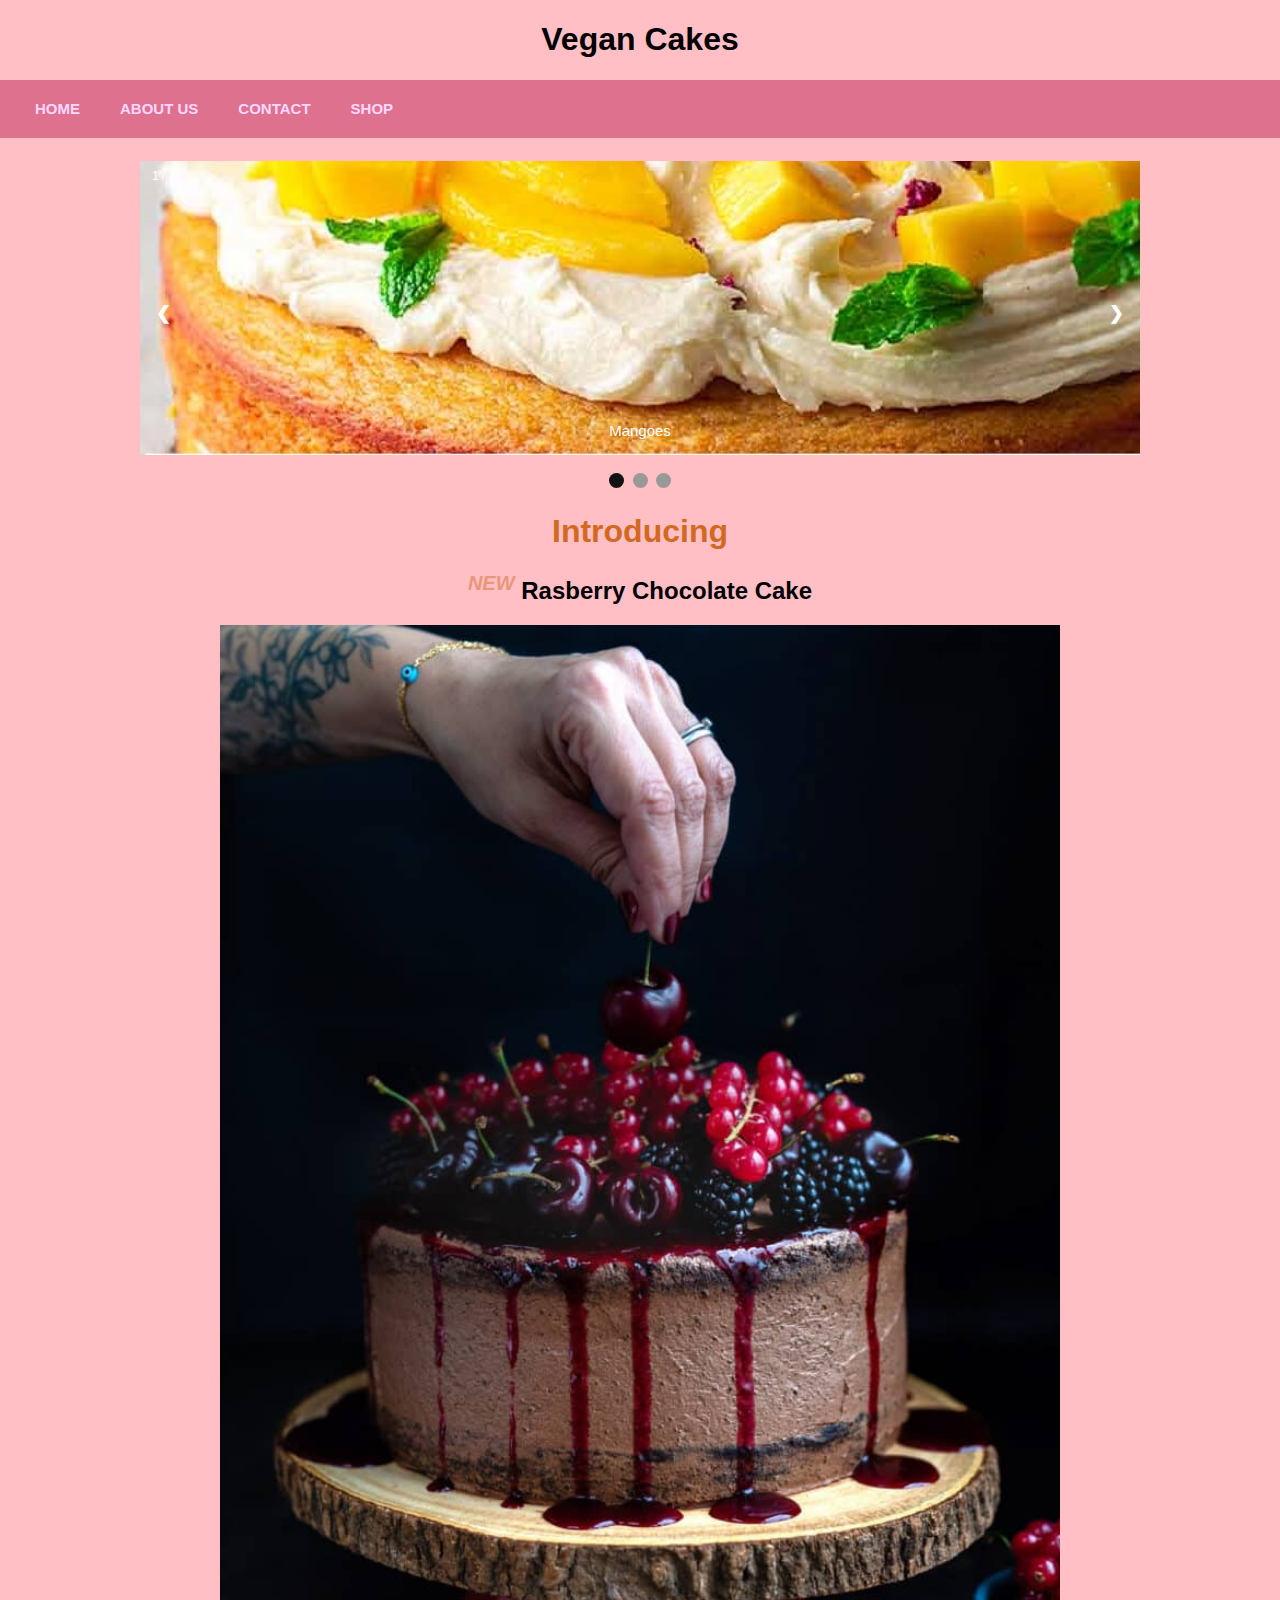
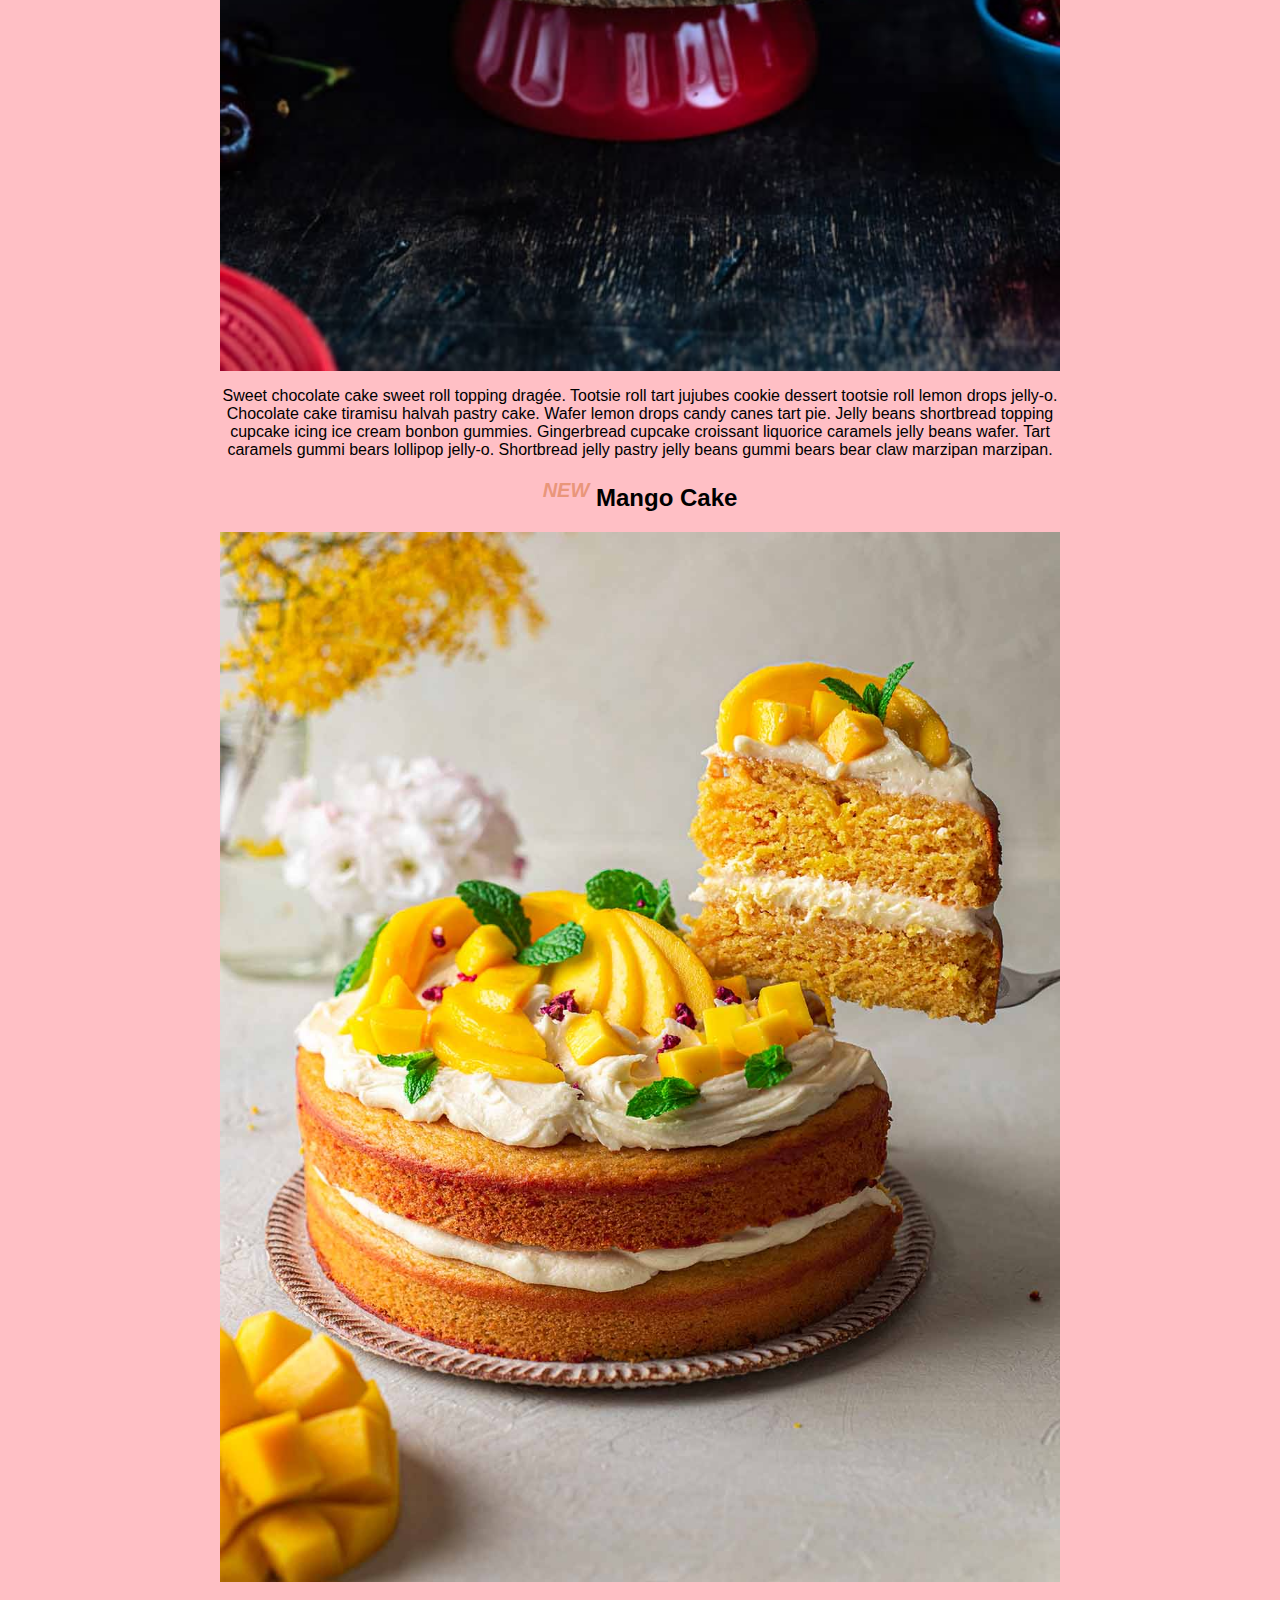
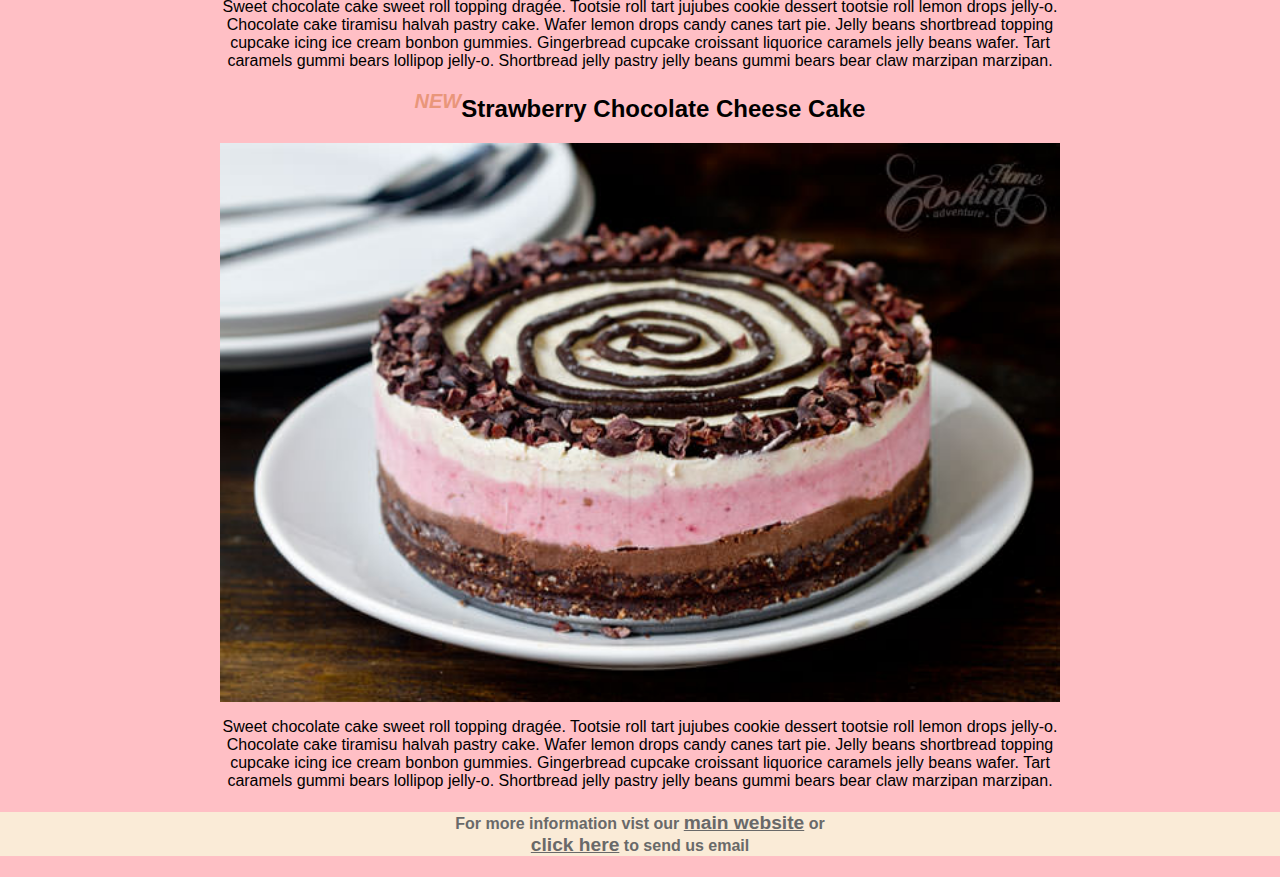
<file: index.html>
<!DOCTYPE html>
<head> 

<title>Vegan Cakes</title>
<link rel="stylesheet" href="stylesheet.css">


<center><h1>Vegan Cakes</h1> </center>

<nav class="top-navigation">
    
<ul>    
<li><a href="index.html" >HOME</a> </li>
<li><a href="about.html" >ABOUT US</a></li>
<li><a href="contact.html" >CONTACT</a></li>
<li><a href="shop.html" >SHOP</a></li>

</ul>    
</nav>

<br/>

  <div class="slideshow-container">
      <div class="mySlides fade">
        <div class="numbertext">1 / 3</div>
        <img src="images/gallery_1.jpg" style="width:100%">
        <div class="text">Mangoes</div>
      </div>
      <div class="mySlides fade">
        <div class="numbertext">2 / 3</div>
        <img src="images/gallery_2.jpg" style="width:100%">
        <div class="text">Berries</div>
      </div>
      <div class="mySlides fade">
        <div class="numbertext">3 / 3</div>
        <img src="images/gallery_3.jpg" style="width:100%">
        <div class="text">Strawberries</div>
      </div>
      <a class="prev" onclick="plusSlides(-1)">&#10094;</a>
      <a class="next" onclick="plusSlides(1)">&#10095;</a>
    </div> 
     <br>
    <div style="text-align:center">
      <span class="dot" onclick="currentSlide(1)"></span>
      <span class="dot" onclick="currentSlide(2)"></span>
      <span class="dot" onclick="currentSlide(3)"></span>
    </div>
     <script>
      var slideIndex = 1;
      showSlides(slideIndex);
      function plusSlides(n) {
        showSlides(slideIndex += n);
      }
      function currentSlide(n) {
        showSlides(slideIndex = n);
      }
      function showSlides(n) {
        var i;
        var slides = document.getElementsByClassName("mySlides");
        var dots = document.getElementsByClassName("dot");
        if(n > slides.length) {
          slideIndex = 1
        }
        if(n < 1) {
          slideIndex = slides.length
        }
        for(i = 0; i < slides.length; i++) {
          slides[i].style.display = "none";
        }
        for(i = 0; i < dots.length; i++) {
          dots[i].className = dots[i].className.replace(" active", "");
        }
        slides[slideIndex - 1].style.display = "block";
        dots[slideIndex - 1].className += " active";
      }
    </script>
    
  

</head>

<center><body>
 <h1 style="color:chocolate; ">Introducing</h1>
    <figure >
        <h2 style="width:70%;" > <sup style="color: darksalmon; font-style: italic;">NEW</sup> Rasberry Chocolate Cake </h2> 
<image src="images/image_1.jpg" width="70%"></image>
       <p  style="width:70%;" >Sweet chocolate cake sweet roll topping dragée. Tootsie roll tart jujubes cookie dessert tootsie roll lemon drops jelly-o. Chocolate cake tiramisu halvah pastry cake. Wafer lemon drops candy canes tart pie. Jelly beans shortbread topping cupcake icing ice cream bonbon gummies. Gingerbread cupcake croissant liquorice caramels jelly beans wafer. Tart caramels gummi bears lollipop jelly-o. Shortbread jelly pastry jelly beans gummi bears bear claw marzipan marzipan.</p>
</figure>
    
        <figure>
         <h2 style="width:70%;"> <sup style="color: darksalmon; font-style: italic;">NEW</sup> Mango Cake </h2>
<image src="images/image_10.jpg" width="70%"></image>
       <p  style="width:70%;" >Sweet chocolate cake sweet roll topping dragée. Tootsie roll tart jujubes cookie dessert tootsie roll lemon drops jelly-o. Chocolate cake tiramisu halvah pastry cake. Wafer lemon drops candy canes tart pie. Jelly beans shortbread topping cupcake icing ice cream bonbon gummies. Gingerbread cupcake croissant liquorice caramels jelly beans wafer. Tart caramels gummi bears lollipop jelly-o. Shortbread jelly pastry jelly beans gummi bears bear claw marzipan marzipan.</p>
</figure>
    
        <figure>
        <h2 style="width:70%;"> <sup style="color: darksalmon; font-style: italic;">NEW</sup>Strawberry Chocolate Cheese Cake </h2>
<image src="images/image_12.jpg" width="70%"></image>
       <p  style="width:70%;" >Sweet chocolate cake sweet roll topping dragée. Tootsie roll tart jujubes cookie dessert tootsie roll lemon drops jelly-o. Chocolate cake tiramisu halvah pastry cake. Wafer lemon drops candy canes tart pie. Jelly beans shortbread topping cupcake icing ice cream bonbon gummies. Gingerbread cupcake croissant liquorice caramels jelly beans wafer. Tart caramels gummi bears lollipop jelly-o. Shortbread jelly pastry jelly beans gummi bears bear claw marzipan marzipan.</p>
</figure>
    
</body></center>

<center><footer style="width:100%;height:100%;background-color: antiquewhite;">
   
  <h4 style="width:30%;color:dimgrey;">For more information vist our <a href="http://www.google.com" target="_blank" style="color:dimgrey;"><big>main website</big></a> or <a href="mailto:christina.vil.lapc@gmail.com" style="color:dimgrey;"><big>click here</big></a> to send us email</h4> 
</footer></center>
</file>
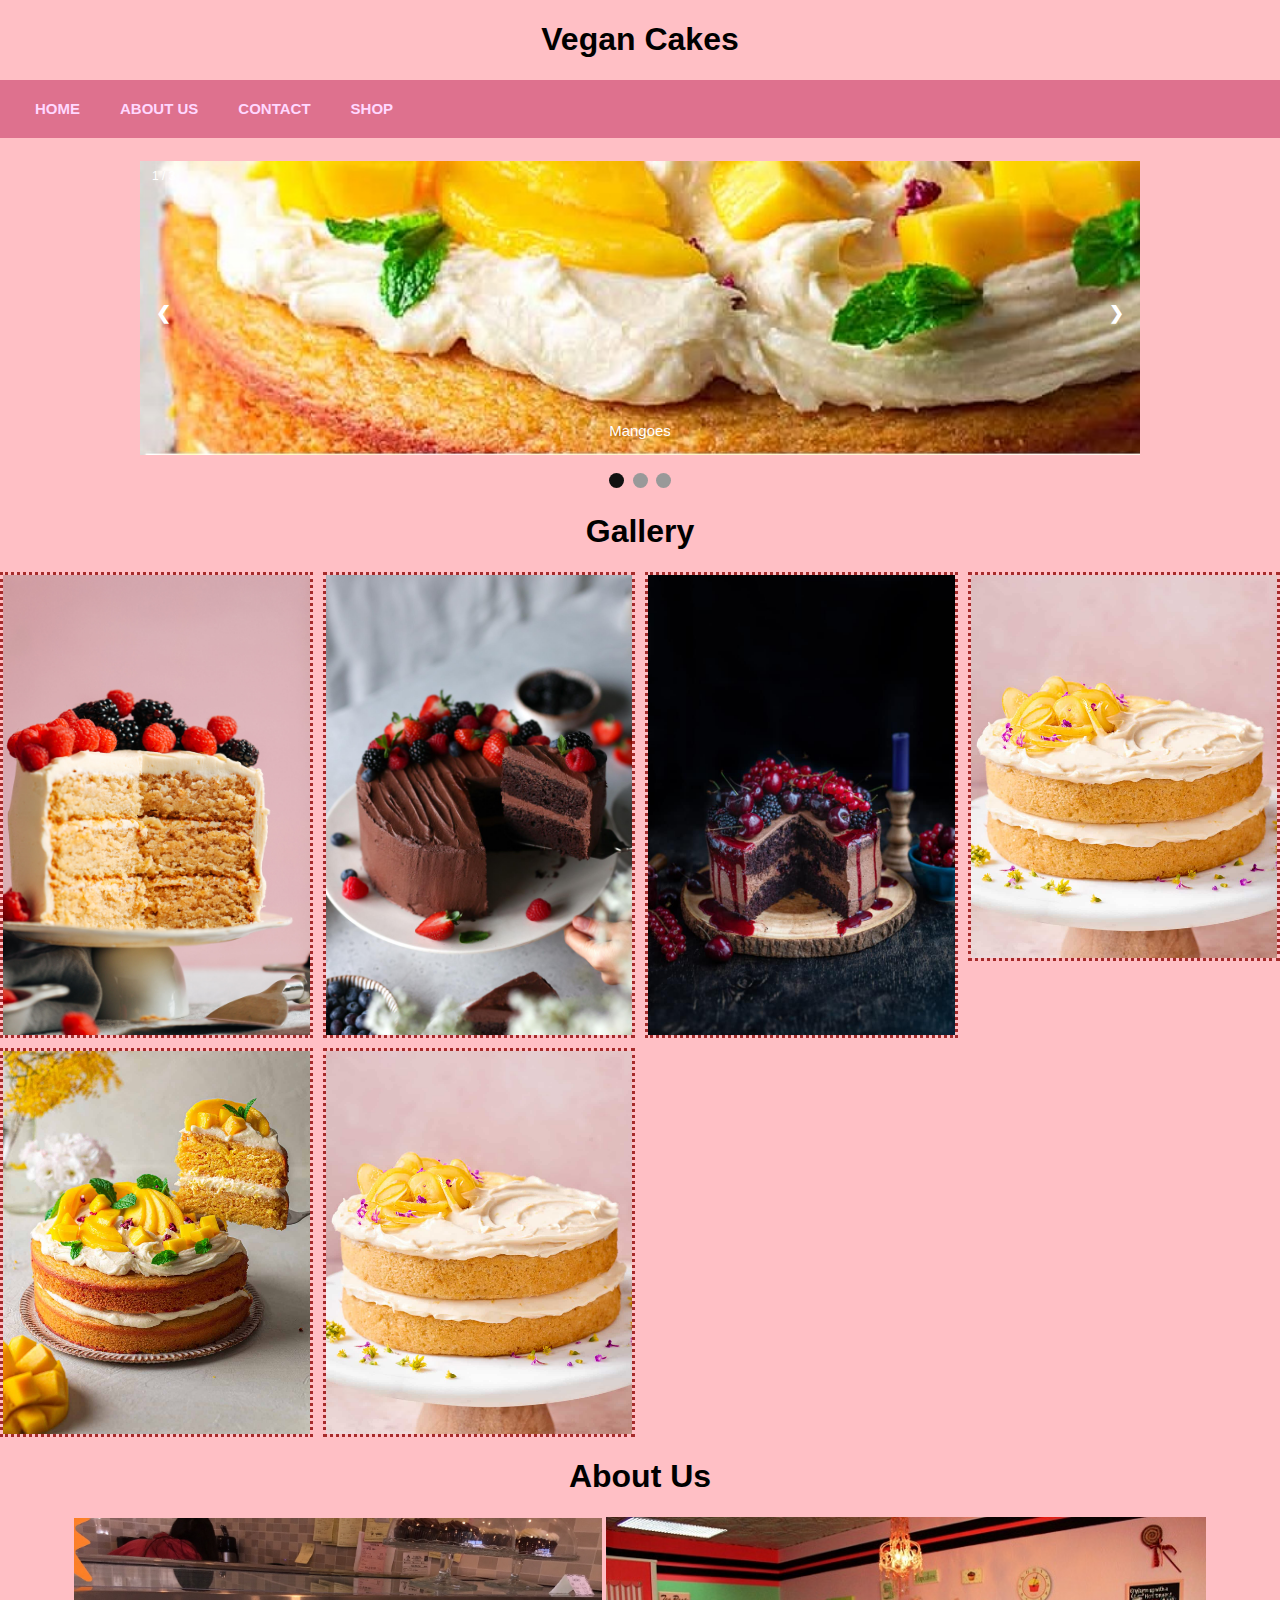
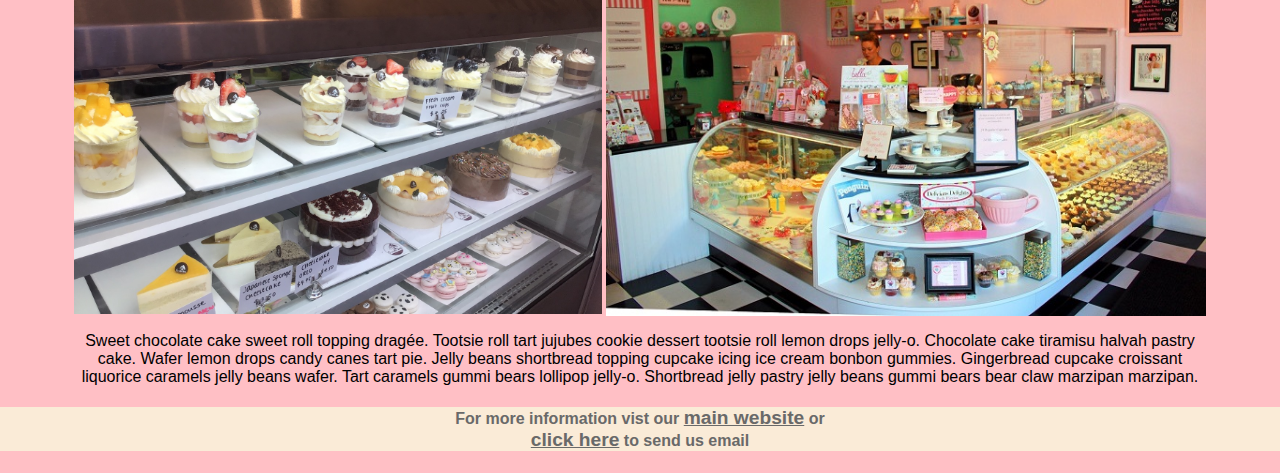
<file: about.html>
<!DOCTYPE html>
<head> 

<title>About Vegan Cakes</title>
<link rel="stylesheet" href="stylesheet.css">

<center><h1>Vegan Cakes</h1> </center>

<nav class="top-navigation">
    
<ul>    
<li><a href="index.html" >HOME</a> </li>
<li><a href="about.html" >ABOUT US</a></li>
<li><a href="contact.html" >CONTACT</a></li>
<li><a href="shop.html" >SHOP</a></li>

</ul>    
</nav>

<br/>   
       
    
<div class="slideshow-container">
      <div class="mySlides fade">
        <div class="numbertext">1 / 3</div>
        <img src="images/gallery_1.jpg" style="width:100%">
        <div class="text">Mangoes</div>
      </div>
      <div class="mySlides fade">
        <div class="numbertext">2 / 3</div>
        <img src="images/gallery_2.jpg" style="width:100%">
        <div class="text">Berries</div>
      </div>
      <div class="mySlides fade">
        <div class="numbertext">3 / 3</div>
        <img src="images/gallery_3.jpg" style="width:100%">
        <div class="text">Strawberries</div>
      </div>
      <a class="prev" onclick="plusSlides(-1)">&#10094;</a>
      <a class="next" onclick="plusSlides(1)">&#10095;</a>
    </div> 
     <br>
    <div style="text-align:center">
      <span class="dot" onclick="currentSlide(1)"></span>
      <span class="dot" onclick="currentSlide(2)"></span>
      <span class="dot" onclick="currentSlide(3)"></span>
    </div>
     <script>
      var slideIndex = 1;
      showSlides(slideIndex);
      function plusSlides(n) {
        showSlides(slideIndex += n);
      }
      function currentSlide(n) {
        showSlides(slideIndex = n);
      }
      function showSlides(n) {
        var i;
        var slides = document.getElementsByClassName("mySlides");
        var dots = document.getElementsByClassName("dot");
        if(n > slides.length) {
          slideIndex = 1
        }
        if(n < 1) {
          slideIndex = slides.length
        }
        for(i = 0; i < slides.length; i++) {
          slides[i].style.display = "none";
        }
        for(i = 0; i < dots.length; i++) {
          dots[i].className = dots[i].className.replace(" active", "");
        }
        slides[slideIndex - 1].style.display = "block";
        dots[slideIndex - 1].className += " active";
      }
    </script>
</head>

<center><body>

<h1>Gallery</h1>
<div class="gallery-container">
    
    <div class="gallery-item">
    <img src="images/image_5.jpg" alt="image 1">
    </div>
    
    <div class="gallery-item">
    <img src="images/image_6.jpg" alt="image 2">
    </div>
    
    <div class="gallery-item">
    <img src="images/image_4.jpg" alt="image 3">
    </div>
    
    <div class="gallery-item">
    <img src="images/image_8.jpg" alt="image 3">
    </div>
    
    <div class="gallery-item">
    <img src="images/image_10.jpg" alt="image 3">
    </div>
    
    <div class="gallery-item">
    <img src="images/image_8.jpg" alt="image 3">
    </div>
    
    
    
</div>
    

    <figure>
         <figcaption> <h1> About Us</h1> </figcaption>
<image src="images/store_3.jpg" width="44%"></image>
        <image src="images/store_1.jpg" width="50%"></image>
       <p  style="width:94%;" >Sweet chocolate cake sweet roll topping dragée. Tootsie roll tart jujubes cookie dessert tootsie roll lemon drops jelly-o. Chocolate cake tiramisu halvah pastry cake. Wafer lemon drops candy canes tart pie. Jelly beans shortbread topping cupcake icing ice cream bonbon gummies. Gingerbread cupcake croissant liquorice caramels jelly beans wafer. Tart caramels gummi bears lollipop jelly-o. Shortbread jelly pastry jelly beans gummi bears bear claw marzipan marzipan.</p>
</figure>
    
        
    
</body></center>

<center><footer style="width:100%;height:100%;background-color: antiquewhite;">
   
  <h4 style="width:30%;color:dimgrey;">For more information vist our <a href="http://www.google.com" target="_blank" style="color:dimgrey;"><big>main website</big></a> or <a href="mailto:christina.vil.lapc@gmail.com" style="color:dimgrey;"><big>click here</big></a> to send us email</h4> 
</footer></center>
</file>
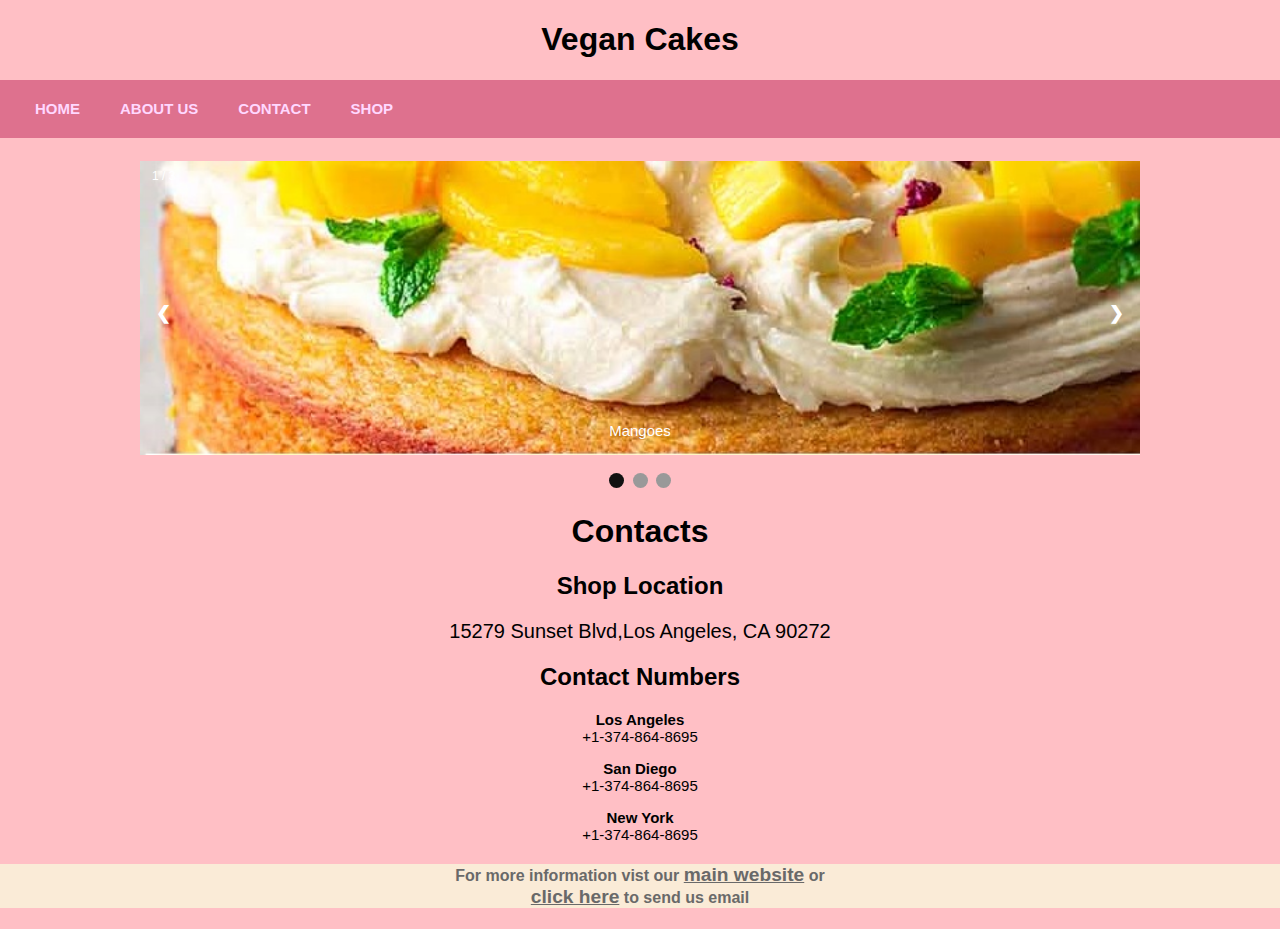
<file: contact.html>
<!DOCTYPE html>
<head> 

<title>Vegan Cakes Contacts</title>
<link rel="stylesheet" href="stylesheet.css">
<center><h1>Vegan Cakes</h1> </center>

<nav class="top-navigation">
    
<ul>    
<li><a href="index.html" >HOME</a> </li>
<li><a href="about.html" >ABOUT US</a></li>
<li><a href="contact.html" >CONTACT</a></li>
<li><a href="shop.html" >SHOP</a></li>

</ul>    
</nav>

<br/>   
    
<div class="slideshow-container">
      <div class="mySlides fade">
        <div class="numbertext">1 / 3</div>
        <img src="images/gallery_1.jpg" style="width:100%">
        <div class="text">Mangoes</div>
      </div>
      <div class="mySlides fade">
        <div class="numbertext">2 / 3</div>
        <img src="images/gallery_2.jpg" style="width:100%">
        <div class="text">Berries</div>
      </div>
      <div class="mySlides fade">
        <div class="numbertext">3 / 3</div>
        <img src="images/gallery_3.jpg" style="width:100%">
        <div class="text">Strawberries</div>
      </div>
      <a class="prev" onclick="plusSlides(-1)">&#10094;</a>
      <a class="next" onclick="plusSlides(1)">&#10095;</a>
    </div> 
     <br>
    <div style="text-align:center">
      <span class="dot" onclick="currentSlide(1)"></span>
      <span class="dot" onclick="currentSlide(2)"></span>
      <span class="dot" onclick="currentSlide(3)"></span>
    </div>
     <script>
      var slideIndex = 1;
      showSlides(slideIndex);
      function plusSlides(n) {
        showSlides(slideIndex += n);
      }
      function currentSlide(n) {
        showSlides(slideIndex = n);
      }
      function showSlides(n) {
        var i;
        var slides = document.getElementsByClassName("mySlides");
        var dots = document.getElementsByClassName("dot");
        if(n > slides.length) {
          slideIndex = 1
        }
        if(n < 1) {
          slideIndex = slides.length
        }
        for(i = 0; i < slides.length; i++) {
          slides[i].style.display = "none";
        }
        for(i = 0; i < dots.length; i++) {
          dots[i].className = dots[i].className.replace(" active", "");
        }
        slides[slideIndex - 1].style.display = "block";
        dots[slideIndex - 1].className += " active";
      }
    </script>
</head>

<center><body>

    <figure>
         <figcaption> <h1> Contacts </h1> </figcaption>
        
        <h2> Shop Location </h2> 

       <p  style="width:500px;font-size:20px;" >15279 Sunset Blvd,Los Angeles, CA 90272</p>
        
        <h2> Contact Numbers </h2>
        
        <p  style="font-size:15px;" > <strong>Los Angeles</strong><br/> +1-374-864-8695</p>
        <p  style="font-size:15px;" > <strong>San Diego</strong><br/> +1-374-864-8695</p>
        <p  style="font-size:15px;" > <strong>New York</strong><br/> +1-374-864-8695</p>
        
        
        
</figure>
    

    

    
</body></center>

<center><footer style="width:100%;height:100%;background-color: antiquewhite;">
   
  <h4 style="width:30%;color:dimgrey;">For more information vist our <a href="http://www.google.com" target="_blank" style="color:dimgrey;"><big>main website</big></a> or <a href="mailto:christina.vil.lapc@gmail.com" style="color:dimgrey;"><big>click here</big></a> to send us email</h4> 
</footer></center>
</file>
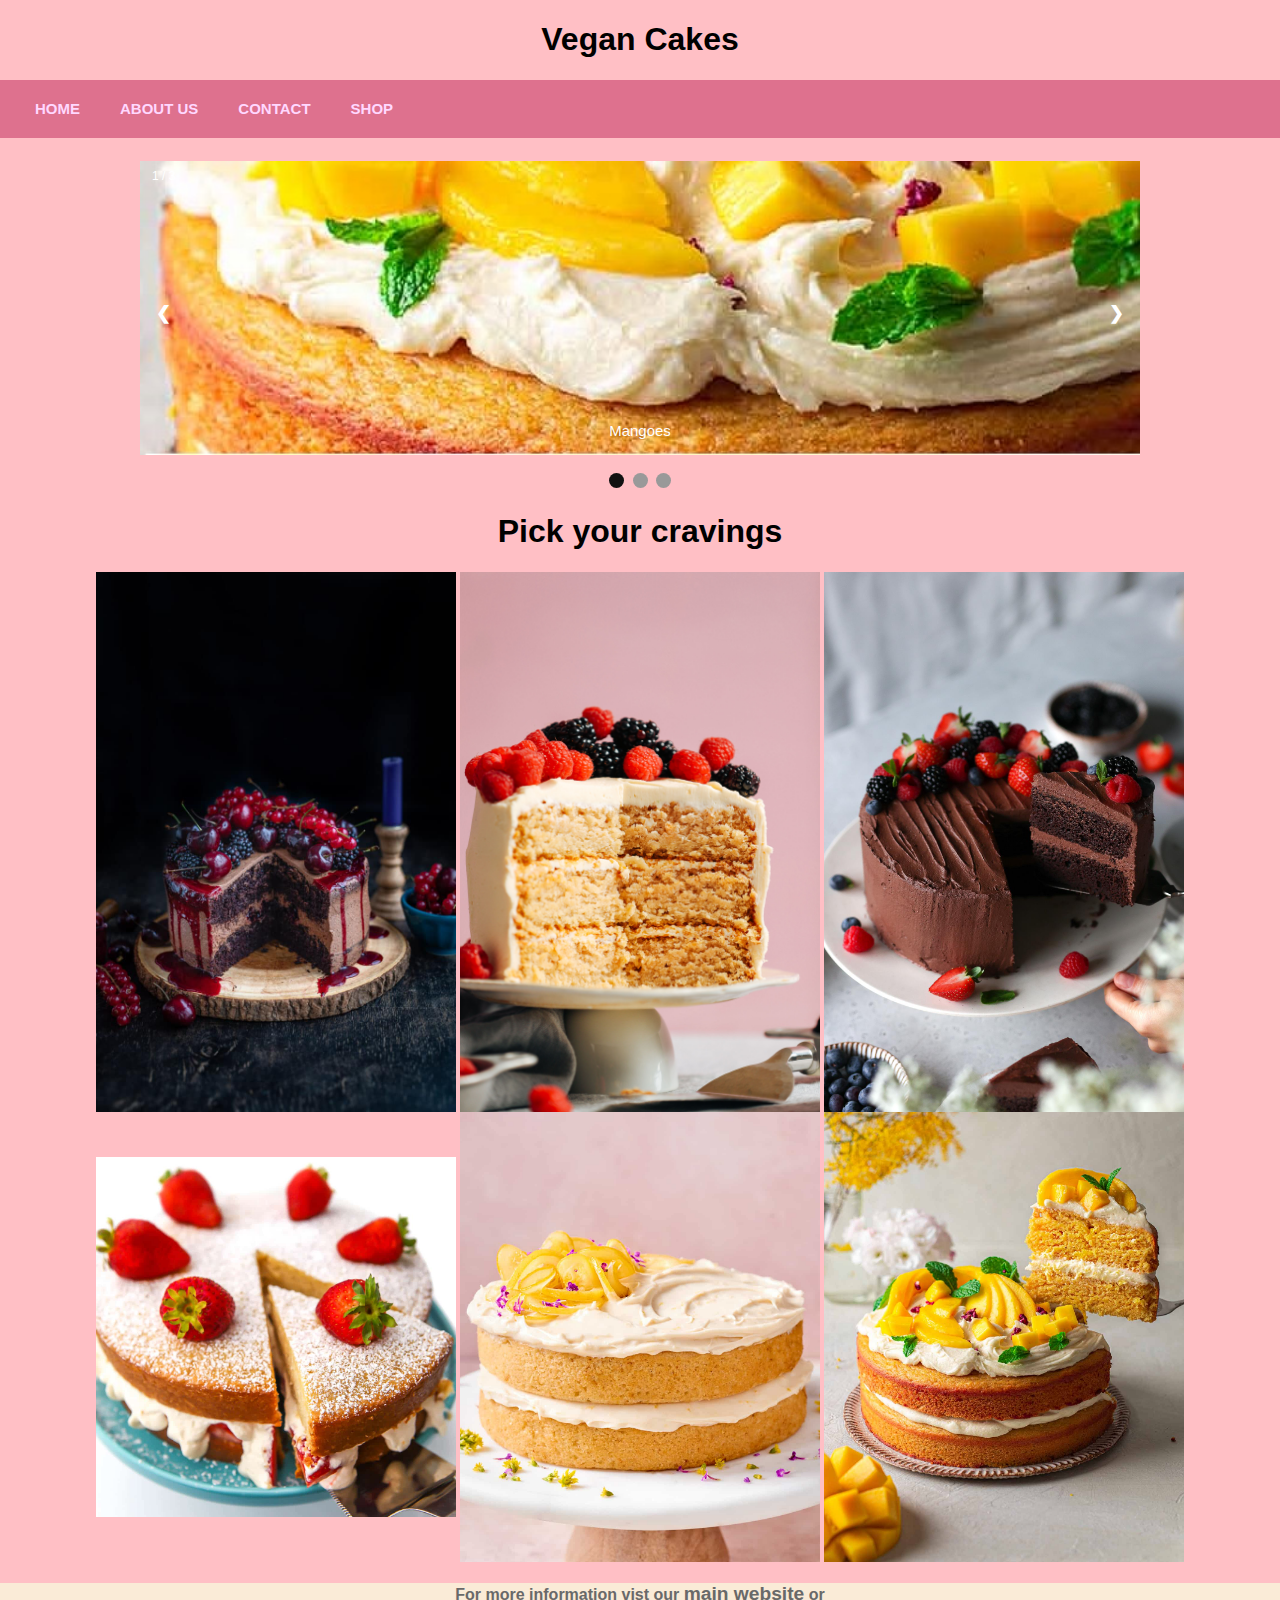
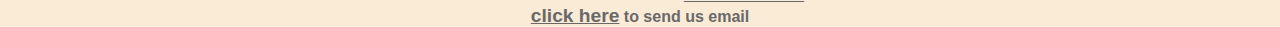
<file: shop.html>
<!DOCTYPE html>
<head> 

<title>Shop Vegan Cakes</title>
<link rel="stylesheet" href="stylesheet.css">
<center><h1>Vegan Cakes</h1> </center>

<nav class="top-navigation">
    
<ul>    
<li><a href="index.html" >HOME</a> </li>
<li><a href="about.html" >ABOUT US</a></li>
<li><a href="contact.html" >CONTACT</a></li>
<li><a href="shop.html" >SHOP</a></li>

</ul>    
</nav>

<br/>
    
<div class="slideshow-container">
      <div class="mySlides fade">
        <div class="numbertext">1 / 3</div>
        <img src="images/gallery_1.jpg" style="width:100%">
        <div class="text">Mangoes</div>
      </div>
      <div class="mySlides fade">
        <div class="numbertext">2 / 3</div>
        <img src="images/gallery_2.jpg" style="width:100%">
        <div class="text">Berries</div>
      </div>
      <div class="mySlides fade">
        <div class="numbertext">3 / 3</div>
        <img src="images/gallery_3.jpg" style="width:100%">
        <div class="text">Strawberries</div>
      </div>
      <a class="prev" onclick="plusSlides(-1)">&#10094;</a>
      <a class="next" onclick="plusSlides(1)">&#10095;</a>
    </div> 
     <br>
    <div style="text-align:center">
      <span class="dot" onclick="currentSlide(1)"></span>
      <span class="dot" onclick="currentSlide(2)"></span>
      <span class="dot" onclick="currentSlide(3)"></span>
    </div>
     <script>
      var slideIndex = 1;
      showSlides(slideIndex);
      function plusSlides(n) {
        showSlides(slideIndex += n);
      }
      function currentSlide(n) {
        showSlides(slideIndex = n);
      }
      function showSlides(n) {
        var i;
        var slides = document.getElementsByClassName("mySlides");
        var dots = document.getElementsByClassName("dot");
        if(n > slides.length) {
          slideIndex = 1
        }
        if(n < 1) {
          slideIndex = slides.length
        }
        for(i = 0; i < slides.length; i++) {
          slides[i].style.display = "none";
        }
        for(i = 0; i < dots.length; i++) {
          dots[i].className = dots[i].className.replace(" active", "");
        }
        slides[slideIndex - 1].style.display = "block";
        dots[slideIndex - 1].className += " active";
      }
    </script>
</head>

<center><body>

  <figure>
          <h1>Pick your cravings </h1> 
<image src="images/image_4.jpg" width="30%"></image>
      
        
       <image src="images/image_5.jpg" width="30%"></image>
     <image src="images/image_6.jpg" width="30%"></image>
    <image src="images/image_7.jpg" width="30%"></image>
     <image src="images/image_8.jpg" width="30%"></image>
    <image src="images/image_10.jpg" width="30%"></image>
      
    </figure>
      
    
</body></center>

<center><footer style="width:100%;height:100%;background-color: antiquewhite;">
   
  <h4 style="width:30%;color:dimgrey;">For more information vist our <a href="http://www.google.com" target="_blank" style="color:dimgrey;"><big>main website</big></a> or <a href="mailto:christina.vil.lapc@gmail.com" style="color:dimgrey;"><big>click here</big></a> to send us email</h4> 
</footer></center>
</file>
<file: stylesheet.css>
body {background-color:#ffbfc5;}

.top-navigation {background-color:#de718e;}

.top-navigation ul{ list-style:none;
                    padding: 20px;
                    MArgin:5px;
                    display:flex;
                    text-align:right;
                    }

.top-navigation li {margin-right: 20px;
                    }
.top-navigation a {text-decoration:none;
                    Color:#ffd8ff;
                    font-weight:bold;
                    font-size: 15px;
                    font-family:sans-serif;
                    padding:10px;
                    }

.top-navigation a:hover {text-decoration:none;
                    Color:#de718e;
                    font-weight:bold;
                    font-size: 15px;
                    font-family:sans-serif;
                    background-color:antiquewhite;
                    padding:10px;
                    }



.gallery-container{
    display: grid;
    grid-template-columns: repeat(auto-fill, minmax(300px,2fr));
    grid-gap: 10px;
    
}

.gallery-item{
    overflow:hidden;
    
    
    
}

.gallery-item img {
    width: 100%;
    height:auto;
    display:block;
    border-style: dotted;
    border-color:brown;
}

Slider {
overflow: hidden;
width: 100%;
}

#slider figure{
    display: flex;
    flex-direction:column;
}

#slider figure img{
    opacity: 0;
    transition:opacity 2s ease-in-out;
    position:absolute;
}

#slider figure img.active {
    opacity:1;
}

* {
        box-sizing: border-box
      }
      body {
        font-family: Verdana, sans-serif;
        margin: 0
      }
      .mySlides {
        display: none
      }
      img {
        vertical-align: middle;
      }
      .slideshow-container {
        max-width: 1000px;
        position: relative;
        margin: auto;
      }
      /* Next & previous buttons */
      .prev,
      .next {
        cursor: pointer;
        position: absolute;
        top: 50%;
        width: auto;
        padding: 16px;
        margin-top: -22px;
        color: white;
        font-weight: bold;
        font-size: 18px;
        transition: 0.6s ease;
        border-radius: 0 3px 3px 0;
        user-select: none;
      }
      /* Position the "next button" to the right */
      .next {
        right: 0;
        border-radius: 3px 0 0 3px;
      }
      /* On hover, add a black background color with a little bit see-through */
      .prev:hover,
      .next:hover {
        background-color: rgba(0, 0, 0, 0.8);
      }
      /* Caption text */
      .text {
        color: #ffffff;
        font-size: 15px;
        padding: 8px 12px;
        position: absolute;
        bottom: 8px;
        width: 100%;
        text-align: center;
      }
      /* Number text (1/3 etc) */
      .numbertext {
        color: #ffffff;
        font-size: 12px;
        padding: 8px 12px;
        position: absolute;
        top: 0;
      }
      /* The dots/bullets/indicators */
      .dot {
        cursor: pointer;
        height: 15px;
        width: 15px;
        margin: 0 2px;
        background-color: #999999;
        border-radius: 50%;
        display: inline-block;
        transition: background-color 0.6s ease;
      }
      .active,
      .dot:hover {
        background-color: #111111;
      }
      /* Fading animation */
      .fade {
        -webkit-animation-name: fade;
        -webkit-animation-duration: 1.5s;
        animation-name: fade;
        animation-duration: 1.5s;
      }
      @-webkit-keyframes fade {
        from {
          opacity: .4
        }
        to {
          opacity: 1
        }
      }
      @keyframes fade {
        from {
          opacity: .4
        }
        to {
          opacity: 1
        }
      }
      /* On smaller screens, decrease text size */
      @media only screen and (max-width: 300px) {
        .prev,
        .next,
        .text {
          font-size: 11px
        }
      }
</file>
